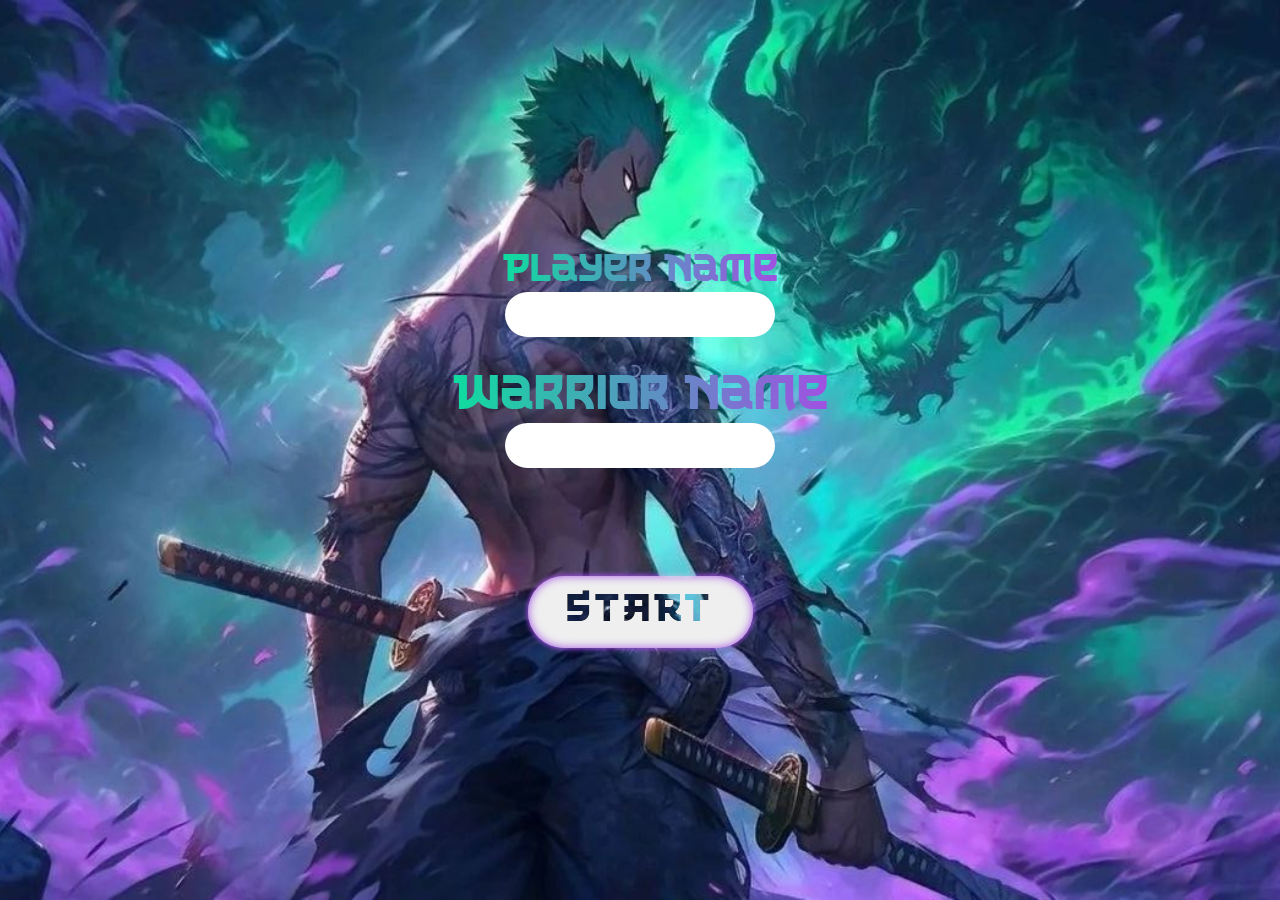
<file: index.html>
<!DOCTYPE html>
<html lang="en">
<head>
    <meta charset="UTF-8">
    <meta name="viewport" content="width=device-width, initial-scale=1.0">
    <title>Enigma Labyrinth</title>
    <link rel="stylesheet" href="style.css">
</head>
<body> 
    <div class="startpage">  
       <div class="name"><label>Player Name</label></div>
       <div><input  class="inputbox" type="text" id="playerName" required ></body></div>
       <div class="warrior"><lable>Warrior Name</lable></div>
       <div><input  class="inputbox" type="text" id="warriorName" required></div>
       <div><button class="play-button" id="button">START</button></div>
    </div>
    <script src="app.js"></script>
</body>
</html>
</file>
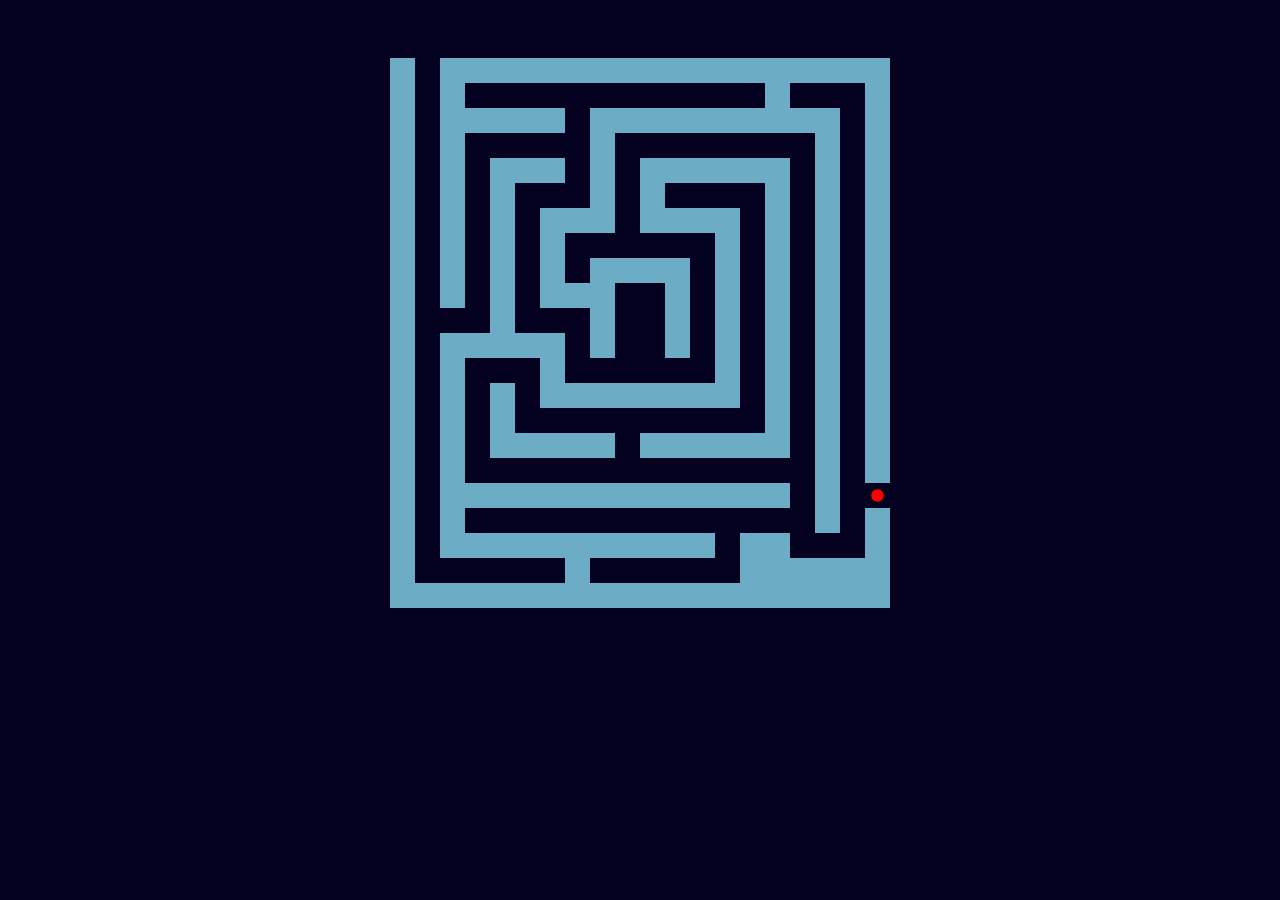
<file: game.html>
<!DOCTYPE html>
<html lang="en">
<head>
    <link rel="stylesheet" href="style2.css">
    <meta charset="UTF-8">
    <meta name="viewport" content="width=device-width, initial-scale=1.0">
    <title>Enigma Labyrinth</title>
</head>
<body>
    <canvas  id="myCanvas" width="500" height="500"></canvas>
    <script src="game.js"></script>
</body>
</html>
</file>
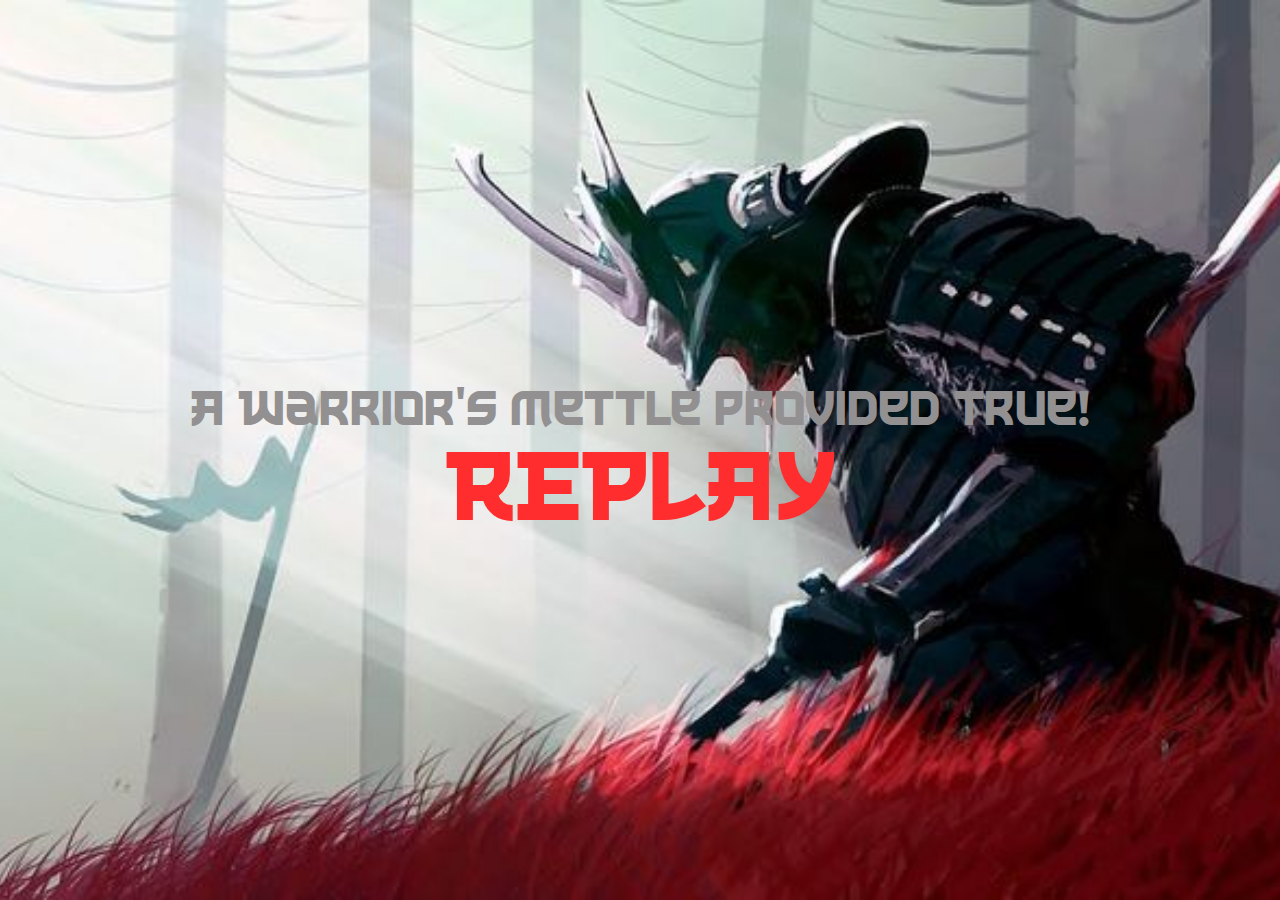
<file: gameover.html>
<!DOCTYPE html>
<html lang="en">
<head>
    <meta charset="UTF-8">
    <meta name="viewport" content="width=device-width, initial-scale=1.0">
    <title>Document</title>
    <link rel="stylesheet" href="style.css">
</head>
<body>
    <div class="wonpage">
        <div class="wonmessage">A Warrior's mettle provided true!<div class="timer"></div></div>
        <div class="replaybutton" id="replay">REPLAY</div>
    </div>
    <script src="gamereplay.js"></script>
</body>
</html>
</file>
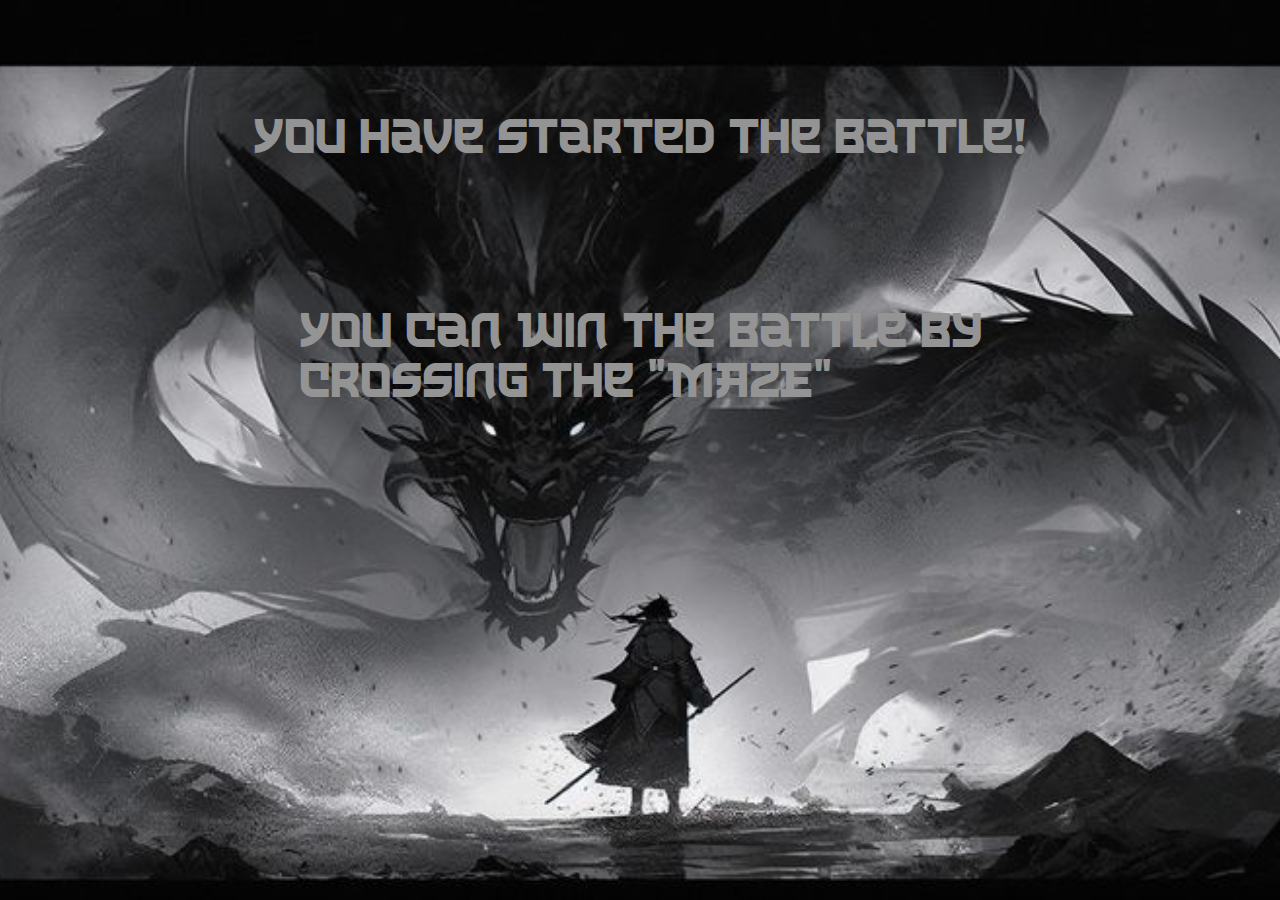
<file: warning.html>
<!DOCTYPE html>
<html lang="en">
<head>
    <meta charset="UTF-8">
    <meta name="viewport" content="width=device-width, initial-scale=1.0">
    <title>Enigma Labyrinth</title>
    <link rel="stylesheet" href="style.css">
</head>
<body>
    <div class="story">
      <div class="message">You have started the battle!</div>
      <div class="message">You can Win the battle by <br>crossing the "MAZE"</div>
    </div>
    <script src="app2.js" ></script>
    </body>
</html>
</file>
<file: style.css>
@font-face {
  font-family: "warrior";
  src: url("./assets/TheLastShurikenRegular-GOw5a.ttf");
}
* {
  margin: 0%;
  padding: 0%;
  box-sizing: border-box;
}

/* for home page */
.startpage {
  display: flex;
  flex-direction: column;
  justify-content: center;
  align-items: center;
  min-height: 100vh;
  font-family: "warrior";
  background-image: url("./assets/start.jpeg");
  background-repeat: no-repeat;
  background-size: cover;
  background-position: center;
}

.name {
  font-size: 4vh;
  background: linear-gradient(to right, hsl(162, 88%, 46%), hsl(273, 71%, 60%));
  -webkit-text-fill-color: transparent;
  -webkit-background-clip: text;
}

.warrior {
  margin-top: 4vh;
  font-size: 5vh;
  background: linear-gradient(to right, hsl(162, 88%, 46%), hsl(273, 71%, 60%));
  -webkit-text-fill-color: transparent;
  -webkit-background-clip: text;
}

.play-button {
  font-family: "warrior";
  letter-spacing: 4px;
  margin-top: 12vh;
  font-size: 4vh;
  height: 8vh;
  width: 25vh;
  border-radius: 40px;
  border: none;
  outline: none;
  transition: all 0.3s;
  cursor: pointer;
  mix-blend-mode: lighten;
  box-shadow: inset 0 0 10px hsl(273, 72%, 60%), 0 0 5px 1px hsl(273, 72%, 60%);
}

.play-button:hover {
  color: hsl(166, 100%, 52%);
  background-color: hsl(273, 72%, 60%);
  box-shadow: inset 5px 5px 10px hsl(273, 48%, 30%),
    0 0 10px 5px hsla(273, 72%, 60%, 0.425);
}

.inputbox {
  width: 30vh;
  height: 5vh;
  border: none;
  outline: none;
  border-radius: 40px;
  padding: 8px;
}

/* for story page */
.story{
  display: flex;
  flex-direction: column;
  /* justify-content: center; */
  align-items: center;
  min-height: 100vh;
  font-family: "warrior";
  background-image: url("./assets/game.jpeg");
  background-repeat: no-repeat;
  background-size: cover;
  background-position: center;
}

.message{
    font-size: 5vh;
    margin-top: 10vh;
    padding: 3vh;
    color: rgb(148, 148, 148);
}

/* for game overpage page */

.wonpage {
  display: flex;
  flex-direction: column;
  justify-content: center;
  align-items: center;
  min-height: 100vh;
  font-family: "warrior";
  background-image: url(./assets/won.jpeg);
  background-repeat: no-repeat;
  background-size: cover;
  background-position: center;
}

.wonmessage {
  font-size: 5vh;
  text-align: center;
  padding: 1vh;
  color: rgb(146, 144, 144);
}

.replaybutton {
  font-size: 10vh;
  height: 8vh;
  border-radius: 40px;
  border: none;
  outline: none;
  color: rgb(255, 45, 45);
  cursor: pointer;
}
</file>
<file: style2.css>
body{
    background-color: #03011f;
    font-family: "Source Sans Pro";
    color: #6cacc5;
    text-align: center;
}
   
canvas {
    margin: 50px auto;
}
</file>
